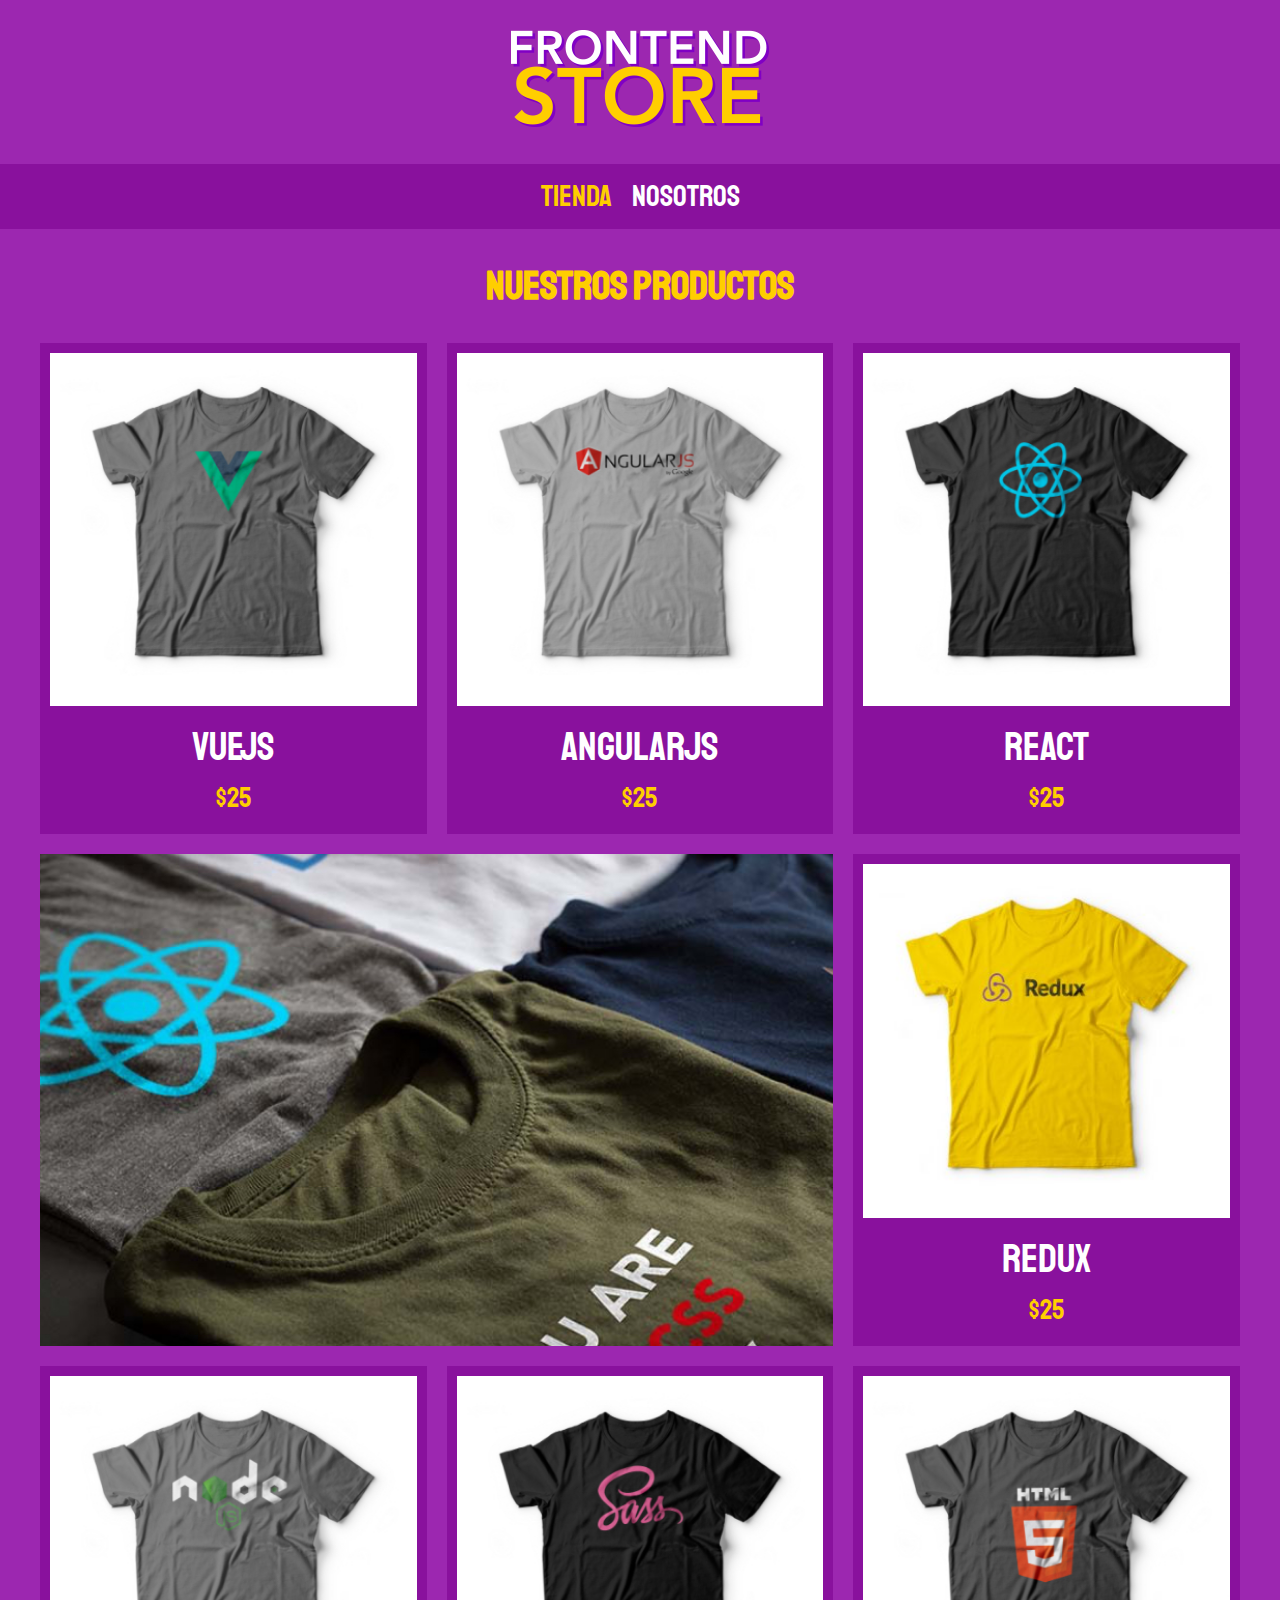
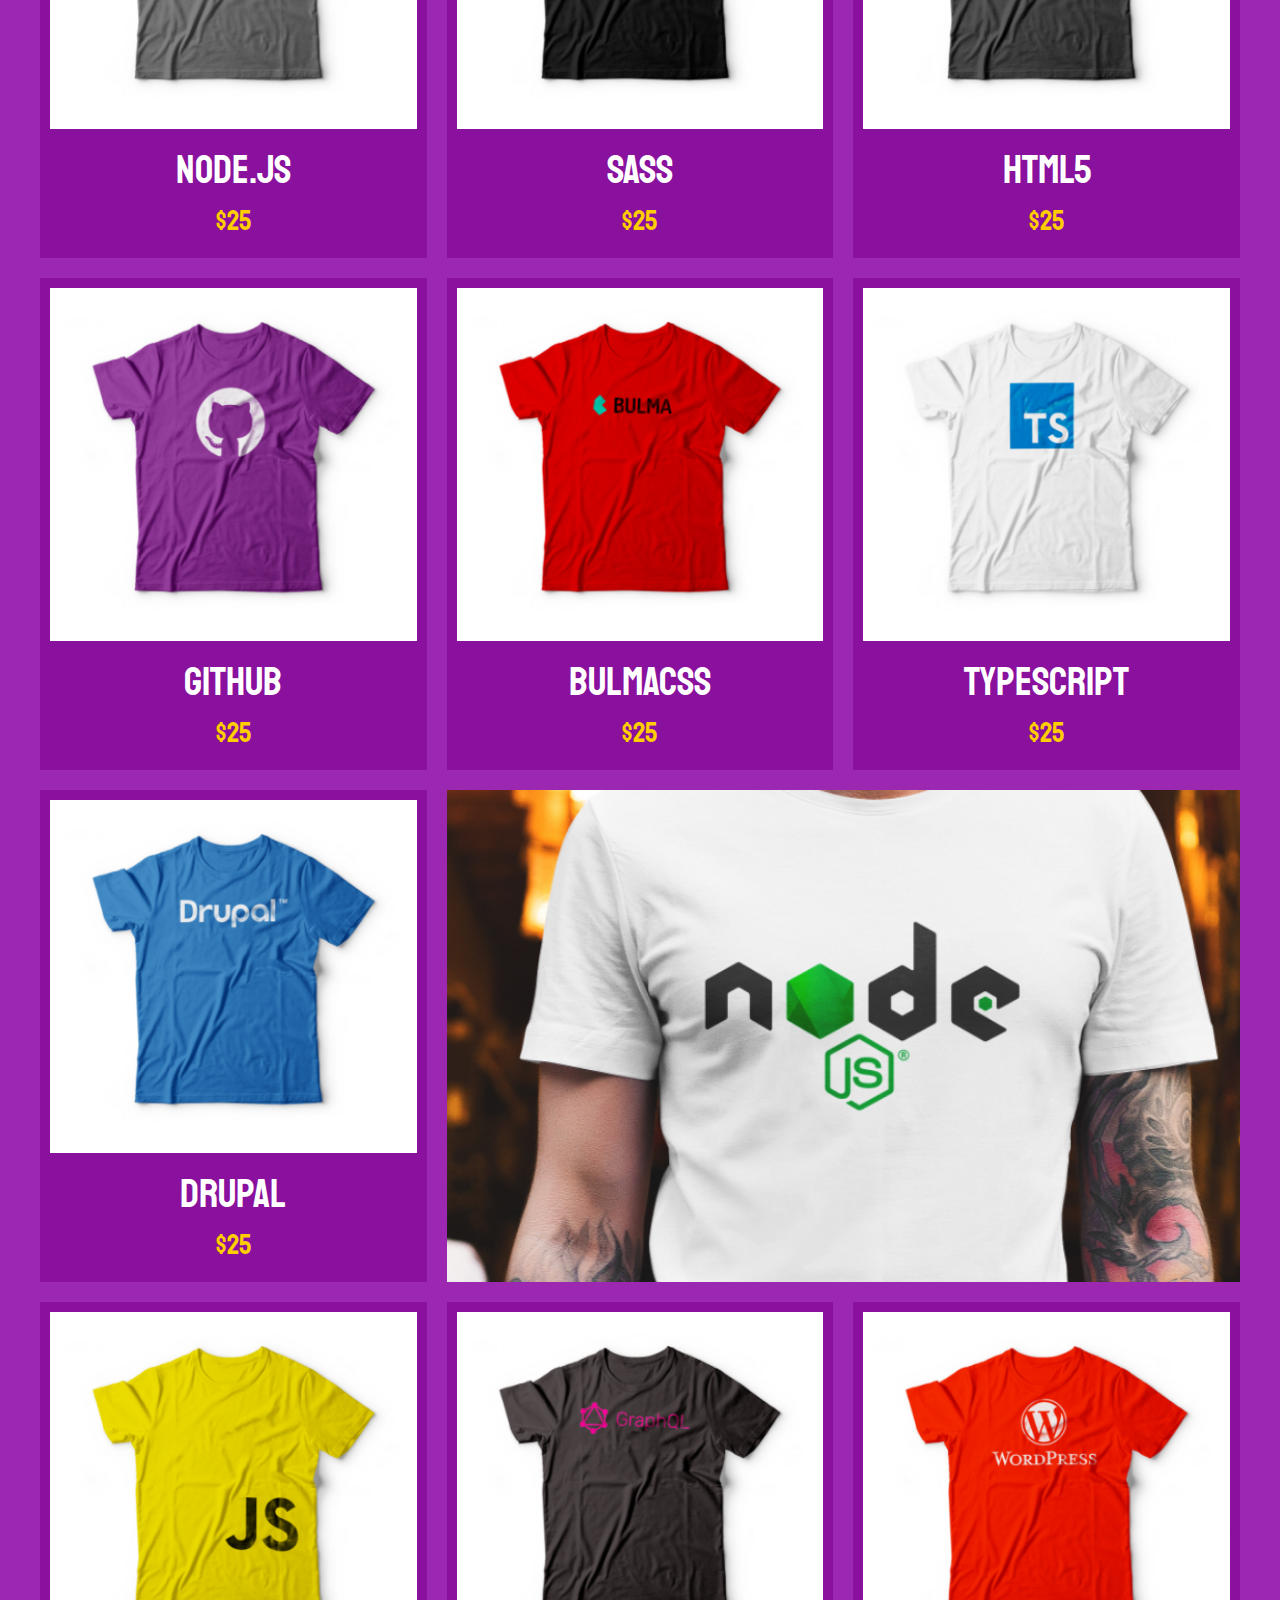
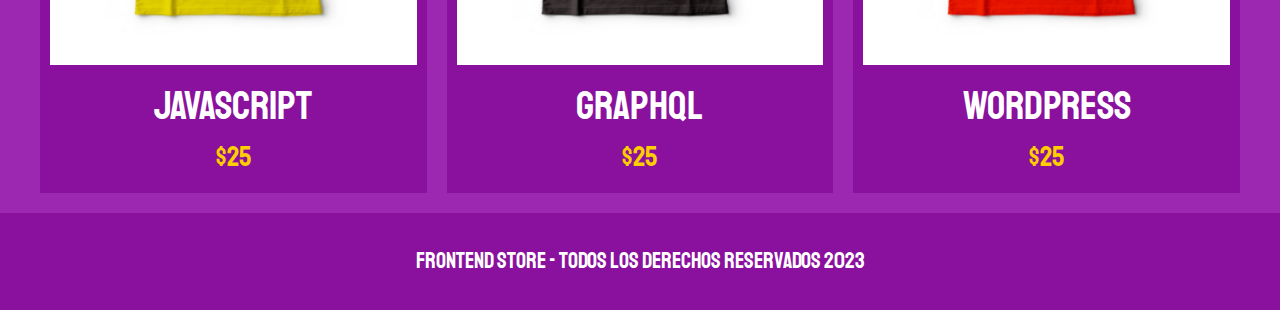
<file: index.html>
<!DOCTYPE html>
<html lang="en">
<head>
    <meta charset="UTF-8">
    <meta http-equiv="X-UA-Compatible" content="IE=edge">
    <meta name="viewport" content="width=device-width, initial-scale=1.0">
    <title>FrontEnd Store</title>
    <link rel="stylesheet" href="css/normalize.css">
    <link href="https://fonts.googleapis.com/css2?family=Staatliches&display=swap" rel="stylesheet">
    <link rel="stylesheet" href="css/styles.css">
</head>
<body>
    <header class="header">
        <a href="index.html">
            <img class="header__logo" src="img/logo.png" alt="Logotipo">
        </a>
    </header>

    <nav class="navegacion">
        <a class="navegacion__enlace navegacion__enlace--activo" href="index.html">Tienda</a>
        <a class="navegacion__enlace" href="nosotros.html">Nosotros</a>
    </nav>

    <main class="contenedor">
        <h1>Nuestros productos</h1>

        <div class="grid">
            <div class="producto">
                <a href="producto.html">
                    <img class="producto__imagen" src="img/1.jpg" alt="Imagen camisa">
                    <div class="producto__informacion">
                        <p class="producto__nombre">VueJS</p>
                        <p class="producto__precio">$25</p>
                    </div>
                </a>
            </div> <!-- .producto -->
            <div class="producto">
                <a href="producto.html">
                    <img class="producto__imagen" src="img/2.jpg" alt="Imagen camisa">
                    <div class="producto__informacion">
                        <p class="producto__nombre">AngularJS</p>
                        <p class="producto__precio">$25</p>
                    </div>
                </a>
            </div> <!-- .producto -->
            <div class="producto">
                <a href="producto.html">
                    <img class="producto__imagen" src="img/3.jpg" alt="Imagen camisa">
                    <div class="producto__informacion">
                        <p class="producto__nombre">React</p>
                        <p class="producto__precio">$25</p>
                    </div>
                </a>
            </div> <!-- .producto -->
            <div class="producto">
                <a href="producto.html">
                    <img class="producto__imagen" src="img/4.jpg" alt="Imagen camisa">
                    <div class="producto__informacion">
                        <p class="producto__nombre">Redux</p>
                        <p class="producto__precio">$25</p>
                    </div>
                </a>
            </div> <!-- .producto -->
            <div class="producto">
                <a href="producto.html">
                    <img class="producto__imagen" src="img/5.jpg" alt="Imagen camisa">
                    <div class="producto__informacion">
                        <p class="producto__nombre">Node.js</p>
                        <p class="producto__precio">$25</p>
                    </div>
                </a>
            </div> <!-- .producto -->
            <div class="producto">
                <a href="producto.html">
                    <img class="producto__imagen" src="img/6.jpg" alt="Imagen camisa">
                    <div class="producto__informacion">
                        <p class="producto__nombre">Sass</p>
                        <p class="producto__precio">$25</p>
                    </div>
                </a>
            </div> <!-- .producto -->
            <div class="producto">
                <a href="producto.html">
                    <img class="producto__imagen" src="img/7.jpg" alt="Imagen camisa">
                    <div class="producto__informacion">
                        <p class="producto__nombre">HTML5</p>
                        <p class="producto__precio">$25</p>
                    </div>
                </a>
            </div> <!-- .producto -->
            <div class="producto">
                <a href="producto.html">
                    <img class="producto__imagen" src="img/8.jpg" alt="Imagen camisa">
                    <div class="producto__informacion">
                        <p class="producto__nombre">GitHub</p>
                        <p class="producto__precio">$25</p>
                    </div>
                </a>
            </div> <!-- .producto -->
            <div class="producto">
                <a href="producto.html">
                    <img class="producto__imagen" src="img/9.jpg" alt="Imagen camisa">
                    <div class="producto__informacion">
                        <p class="producto__nombre">BulmaCSS</p>
                        <p class="producto__precio">$25</p>
                    </div>
                </a>
            </div> <!-- .producto -->
            <div class="producto">
                <a href="producto.html">
                    <img class="producto__imagen" src="img/10.jpg" alt="Imagen camisa">
                    <div class="producto__informacion">
                        <p class="producto__nombre">TypeScript</p>
                        <p class="producto__precio">$25</p>
                    </div>
                </a>
            </div> <!-- .producto -->
            <div class="producto">
                <a href="producto.html">
                    <img class="producto__imagen" src="img/11.jpg" alt="Imagen camisa">
                    <div class="producto__informacion">
                        <p class="producto__nombre">Drupal</p>
                        <p class="producto__precio">$25</p>
                    </div>
                </a>
            </div> <!-- .producto -->
            <div class="producto">
                <a href="producto.html">
                    <img class="producto__imagen" src="img/12.jpg" alt="Imagen camisa">
                    <div class="producto__informacion">
                        <p class="producto__nombre">JavaScript</p>
                        <p class="producto__precio">$25</p>
                    </div>
                </a>
            </div> <!-- .producto -->
            <div class="producto">
                <a href="producto.html">
                    <img class="producto__imagen" src="img/13.jpg" alt="Imagen camisa">
                    <div class="producto__informacion">
                        <p class="producto__nombre">GraphQL</p>
                        <p class="producto__precio">$25</p>
                    </div>
                </a>
            </div> <!-- .producto -->
            <div class="producto">
                <a href="producto.html">
                    <img class="producto__imagen" src="img/14.jpg" alt="Imagen camisa">
                    <div class="producto__informacion">
                        <p class="producto__nombre">WordPress</p>
                        <p class="producto__precio">$25</p>
                    </div>
                </a>
            </div> <!-- .producto -->

            <div class="grafico grafico--camisas"></div>
            <div class="grafico grafico--node"></div>
        </div>
    </main>

    <footer class="footer">
        <p class="footer__texto">Frontend Store - Todos los derechos reservados 2023</p>
    </footer>
</body>
</html>
</file>
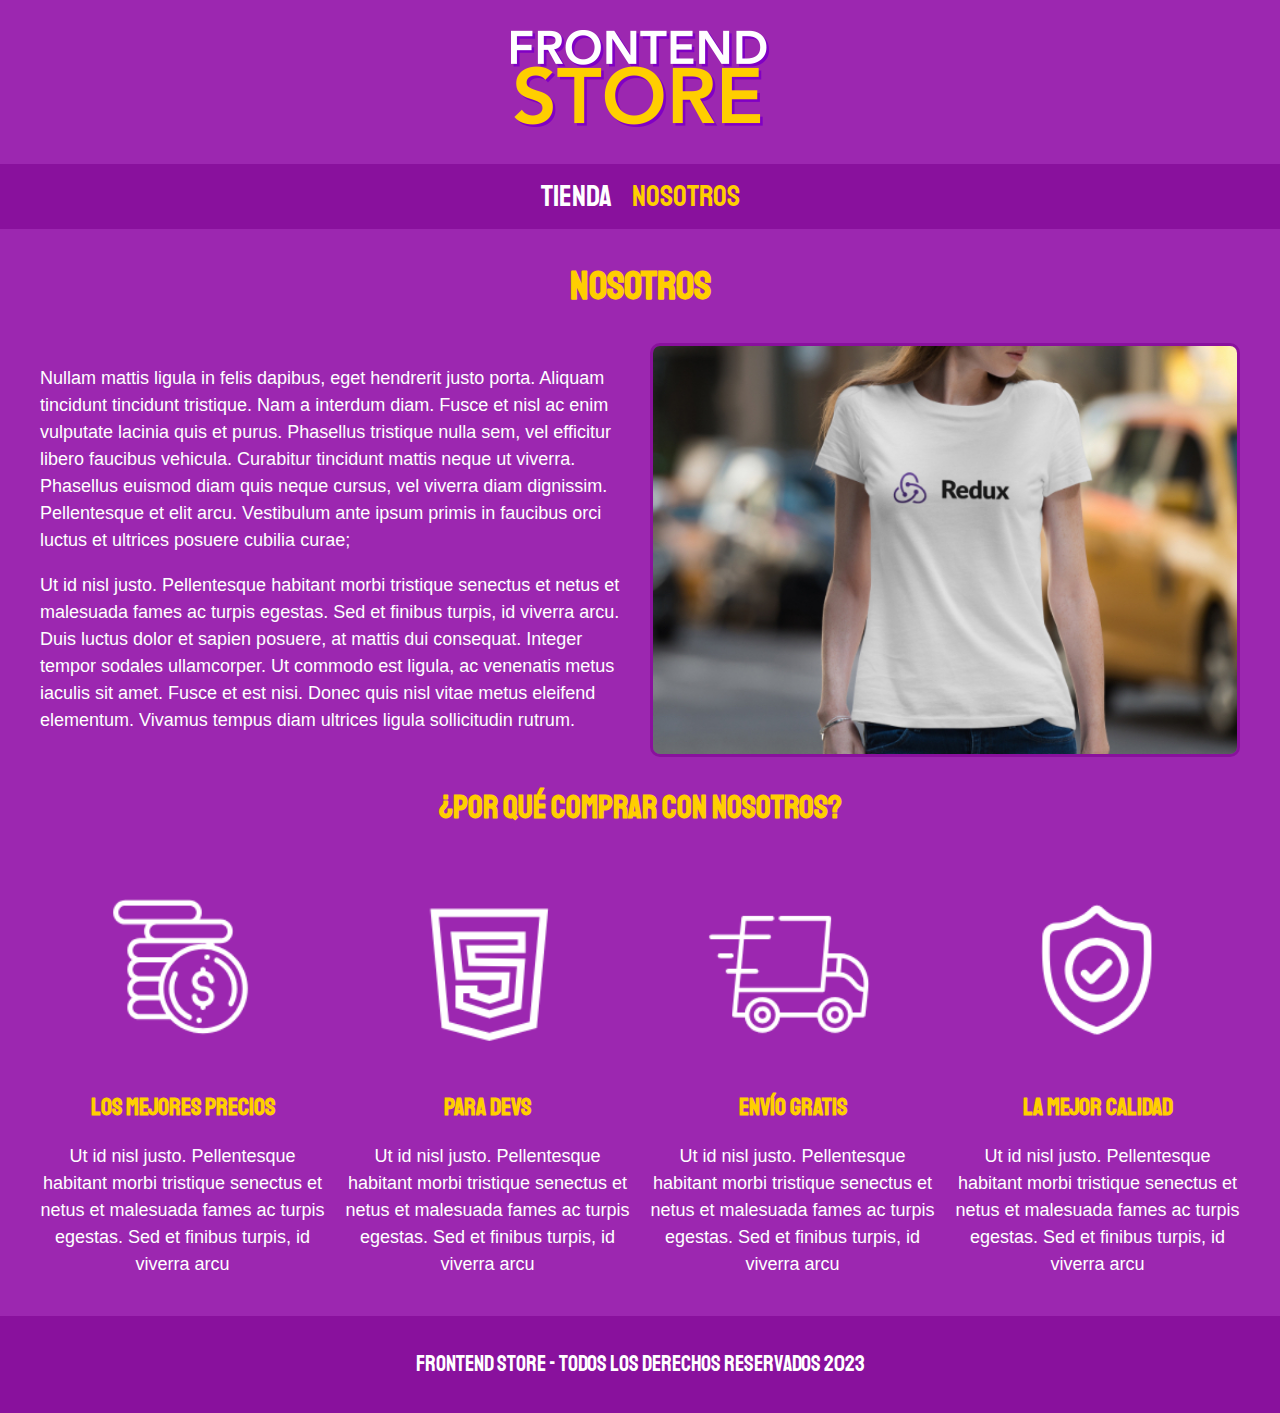
<file: nosotros.html>
<!DOCTYPE html>
<html lang="en">
<head>
    <meta charset="UTF-8">
    <meta http-equiv="X-UA-Compatible" content="IE=edge">
    <meta name="viewport" content="width=device-width, initial-scale=1.0">
    <title>FrontEnd Store</title>
    <link rel="stylesheet" href="css/normalize.css">
    <link href="https://fonts.googleapis.com/css2?family=Staatliches&display=swap" rel="stylesheet">
    <link rel="stylesheet" href="css/styles.css">
</head>
<body>
    <header class="header">
        <a href="index.html">
            <img class="header__logo" src="img/logo.png" alt="Logotipo">
        </a>
    </header>

    <nav class="navegacion">
        <a class="navegacion__enlace" href="index.html">Tienda</a>
        <a class="navegacion__enlace navegacion__enlace--activo" href="nosotros.html">Nosotros</a>
    </nav>

    <main class="contenedor">
        <h1>Nosotros</h1>

        <div class="nosotros">
            <div class="nosotros__contenido">
                <p>Nullam mattis ligula in felis dapibus, eget hendrerit justo porta. Aliquam tincidunt tincidunt tristique. Nam a interdum diam. Fusce et nisl ac enim vulputate lacinia quis et purus. Phasellus tristique nulla sem, vel efficitur libero faucibus vehicula. Curabitur tincidunt mattis neque ut viverra. Phasellus euismod diam quis neque cursus, vel viverra diam dignissim. Pellentesque et elit arcu. Vestibulum ante ipsum primis in faucibus orci luctus et ultrices posuere cubilia curae;</p>

                <p>Ut id nisl justo. Pellentesque habitant morbi tristique senectus et netus et malesuada fames ac turpis egestas. Sed et finibus turpis, id viverra arcu. Duis luctus dolor et sapien posuere, at mattis dui consequat. Integer tempor sodales ullamcorper. Ut commodo est ligula, ac venenatis metus iaculis sit amet. Fusce et est nisi. Donec quis nisl vitae metus eleifend elementum. Vivamus tempus diam ultrices ligula sollicitudin rutrum.</p>
            </div>
            <img class="nosotros__imagen" src="img/nosotros.jpg" alt="Remera">
        </div>
    </main>

    <section class="contenedor comprar">
        <h2 class="comprar__titulo">¿Por qué comprar con nosotros?</h2>

        <div class="bloques">
            <div class="bloque">
                <img class="bloque__imagen" src="img/icono_1.png" alt="Porqué comprar">
                <h3 class="bloque__titulo">Los mejores precios</h3>
                <p>Ut id nisl justo. Pellentesque habitant morbi tristique senectus et netus et malesuada fames ac turpis egestas. Sed et finibus turpis, id viverra arcu</p>
            </div> <!-- .bloque -->

            <div class="bloque">
                <img class="bloque__imagen" src="img/icono_2.png" alt="Porqué comprar">
                <h3 class="bloque__titulo">Para devs</h3>
                <p>Ut id nisl justo. Pellentesque habitant morbi tristique senectus et netus et malesuada fames ac turpis egestas. Sed et finibus turpis, id viverra arcu</p>
            </div> <!-- .bloque -->

            <div class="bloque">
                <img class="bloque__imagen" src="img/icono_3.png" alt="Porqué comprar">
                <h3 class="bloque__titulo">Envío gratis</h3>
                <p>Ut id nisl justo. Pellentesque habitant morbi tristique senectus et netus et malesuada fames ac turpis egestas. Sed et finibus turpis, id viverra arcu</p>
            </div> <!-- .bloque -->

            <div class="bloque">
                <img class="bloque__imagen" src="img/icono_4.png" alt="Porqué comprar">
                <h3 class="bloque__titulo">La mejor calidad</h3>
                <p>Ut id nisl justo. Pellentesque habitant morbi tristique senectus et netus et malesuada fames ac turpis egestas. Sed et finibus turpis, id viverra arcu</p>
            </div> <!-- .bloque -->
        </div> <!-- .bloques -->
    </section>

    <footer class="footer">
        <p class="footer__texto">Frontend Store - Todos los derechos reservados 2023</p>
    </footer>
</body>
</html>
</file>
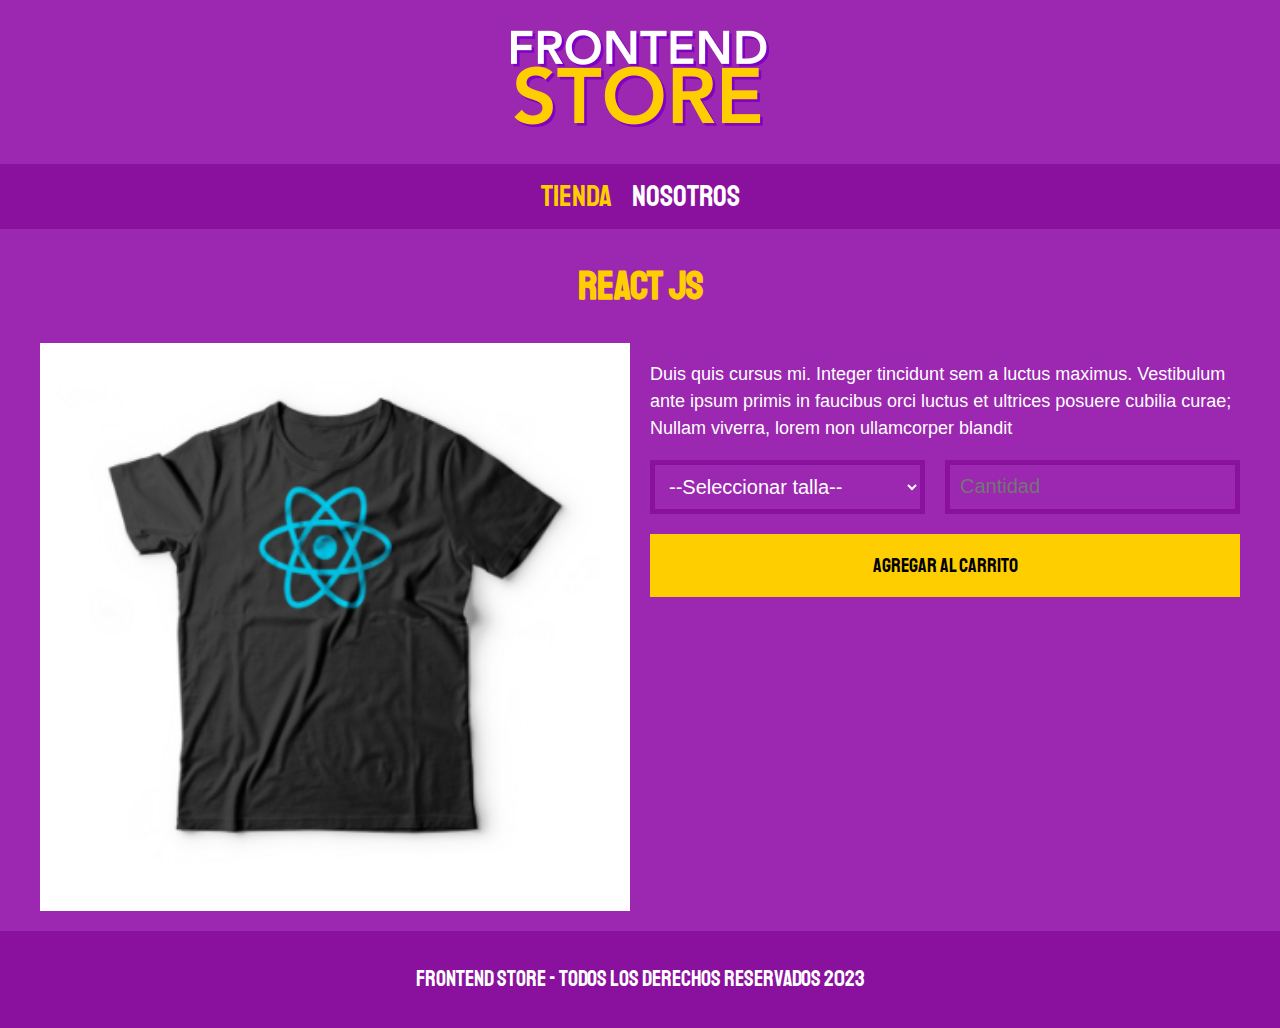
<file: producto.html>
<!DOCTYPE html>
<html lang="en">
<head>
    <meta charset="UTF-8">
    <meta http-equiv="X-UA-Compatible" content="IE=edge">
    <meta name="viewport" content="width=device-width, initial-scale=1.0">
    <title>FrontEnd Store</title>
    <link rel="stylesheet" href="css/normalize.css">
    <link href="https://fonts.googleapis.com/css2?family=Staatliches&display=swap" rel="stylesheet">
    <link rel="stylesheet" href="css/styles.css">
</head>
<body>
    <header class="header">
        <a href="index.html">
            <img class="header__logo" src="img/logo.png" alt="Logotipo">
        </a>
    </header>

    <nav class="navegacion">
        <a class="navegacion__enlace navegacion__enlace--activo" href="index.html">Tienda</a>
        <a class="navegacion__enlace" href="nosotros.html">Nosotros</a>
    </nav>

    <main class="contenedor">
        <h1>React JS</h1>

        <div class="camisa">
            <img class="camisa__imagen" src="img/3.jpg" alt="Remera de React JS">

            <div class="camisa__contenido">
                <p>Duis quis cursus mi. Integer tincidunt sem a luctus maximus. Vestibulum ante ipsum primis in faucibus orci luctus et ultrices posuere cubilia curae; Nullam viverra, lorem non ullamcorper blandit</p>

                <form class="formulario">
                    <select class="formulario__campo">
                        <option disabled selected>--Seleccionar talla--</option>
                        <option>Chica</option>
                        <option>Mediana</option>
                        <option>Grande</option>
                    </select>
                    <input class="formulario__campo" type="number" placeholder="Cantidad" min="1">
                    <input class="formulario__submit" type="submit" value="Agregar al carrito">
                </form>
            </div>
        </div>
    </main>

    <footer class="footer">
        <p class="footer__texto">Frontend Store - Todos los derechos reservados 2023</p>
    </footer>
</body>
</html>
</file>
<file: css/styles.css>
:root {
    --primario: #9c27b0;
    --primarioOscuro: #89119d;
    --secundario: #ffce00;
    --secundarioOscuro: rgb(233,297,2);
    --blanco: #FFF;
    --negro: #000;

    --fuentePrincipal: 'Staatliches', cursive;
}

html {
    box-sizing: border-box;
    font-size: 62.5%; /** rem = 10px **/
}

  *, *:before, *:after {
    box-sizing: inherit;
}


body {
    background-color: var(--primario);
    font-size: 1.6rem;
    line-height: 1.5;
}

p {
    font-size: 1.8rem;
    font-family: Arial, Helvetica, sans-serif;
    color: var(--blanco);
}

a {
    text-decoration: none;
}

img {
    width: 100%;
}

.contenedor {
    max-width: 120rem;
    margin: 0 auto;
}

h1, h2, h3 {
    text-align: center;
    color: var(--secundario);
    font-family: var(--fuentePrincipal);
}

h1 {
    font-size: 4rem;
}

h2 {
    font-size: 3.2rem;
}

h3 {
    font-size: 2.4rem;
}

/** Header **/
.header {
    display: flex;
    justify-content: center;
}

.header__logo {
    margin: 3rem 0;
}

/** Navegación **/
.navegacion {
    background-color: #89119d;
    padding: 1rem 0;
    display: flex;
    justify-content: center;
    /* gap: 2rem; */
}

.navegacion__enlace {
    font-family: var(--fuentePrincipal);
    color: #FFF;
    font-size: 3rem;
    margin-right: 2rem;
}

.navegacion__enlace:last-of-type {
    margin-right: 0;
}

.navegacion__enlace--activo,
.navegacion__enlace:hover {
    color: var(--secundario);
}

/** Footer **/
.footer {
    background-color: #89119d;
    padding: 1rem 0;
    margin-top: 2rem;
}

.footer__texto {
    text-align: center;
    font-family: var(--fuentePrincipal);
    font-size: 2.2rem;
}

/** Grid **/
.grid {
    display: grid;
    grid-template-columns: repeat(2, minmax(0, 1fr));
    gap: 2rem;
}

@media (min-width: 768px) {
    .grid {
        grid-template-columns: repeat(3, 1fr);
    }
}

/** Productos **/
.producto {
    background-color: var(--primarioOscuro);
    padding: 1rem;
}

.producto__nombre {
    font-size: 4rem;
}

.producto__precio {
    font-size: 2.8rem;
    color: var(--secundario);
}

.producto__nombre,
.producto__precio {
    font-family: var(--fuentePrincipal);
    margin: 1rem 0;
    text-align: center;
    line-height: 1.2;
}

/** Graficos **/
.grafico {
    min-height: 30rem;
    background-repeat: no-repeat;
    background-size: cover;
    grid-column: 1 / 3;
}

.grafico--camisas {
    grid-row: 2 / 3;
    background-image: url(../img/grafico1.jpg);
}

.grafico--node {
    background-image: url(../img/grafico2.jpg);
    grid-row: 8 / 9;
}

@media (min-width: 768px) {
    .grafico--node {
        grid-row: 5 / 6;
        grid-column: 2 / 4;
    }
}

/** Nosotros **/
.nosotros {
    display: grid;
    grid-template-rows: repeat(2, auto);
    place-items: center;
}

@media (min-width: 768px) {
    .nosotros {
        grid-template-columns: repeat(2, 1fr);
        column-gap: 2rem;
    }
}

.nosotros__imagen {
    grid-row: 1 / 2;
    float: right;
    border: 3px solid var(--primarioOscuro);
    border-radius: 10px;
    object-fit: cover;
}

@media (min-width: 768px) {
    .nosotros__imagen {
        grid-column: 2 / 3;
    }
}

/** Bloques **/
.bloques {
    display: grid;
    grid-template-columns: repeat(2, 1fr);
    gap: 2rem;
}

@media (min-width: 768px) {
    .bloques {
        grid-template-columns: repeat(4, 1fr);
    }
}

.bloque {
    text-align: center;
}

.bloque__titulo {
    margin: 0;
}

/** Página del producto **/
@media (min-width: 768px) {
    .camisa {
        display: grid;
        grid-template-columns: repeat(2, 1fr);
        column-gap: 2rem;
    }
}

.formulario {
    display: grid;
    grid-template-columns: repeat(2, 1fr);
    gap: 2rem;
}

.formulario__campo {
    border: 5px solid var(--primarioOscuro);
    background-color: var(--primario);
    color: var(--blanco);
    font-size: 2rem;
    font-family: Arial, Helvetica, sans-serif;
    padding: 1rem;
}

.formulario__submit {
    background-color: var(--secundario);
    border: none;
    font-size: 2rem;
    font-family: var(--fuentePrincipal);
    padding: 2rem;
    transition: background-color 0.3s ease;
    grid-column: 1 / 3;
}

.formulario__submit:hover {
    cursor: pointer;
    background-color: var(--secundarioOscuro);
}
</file>
